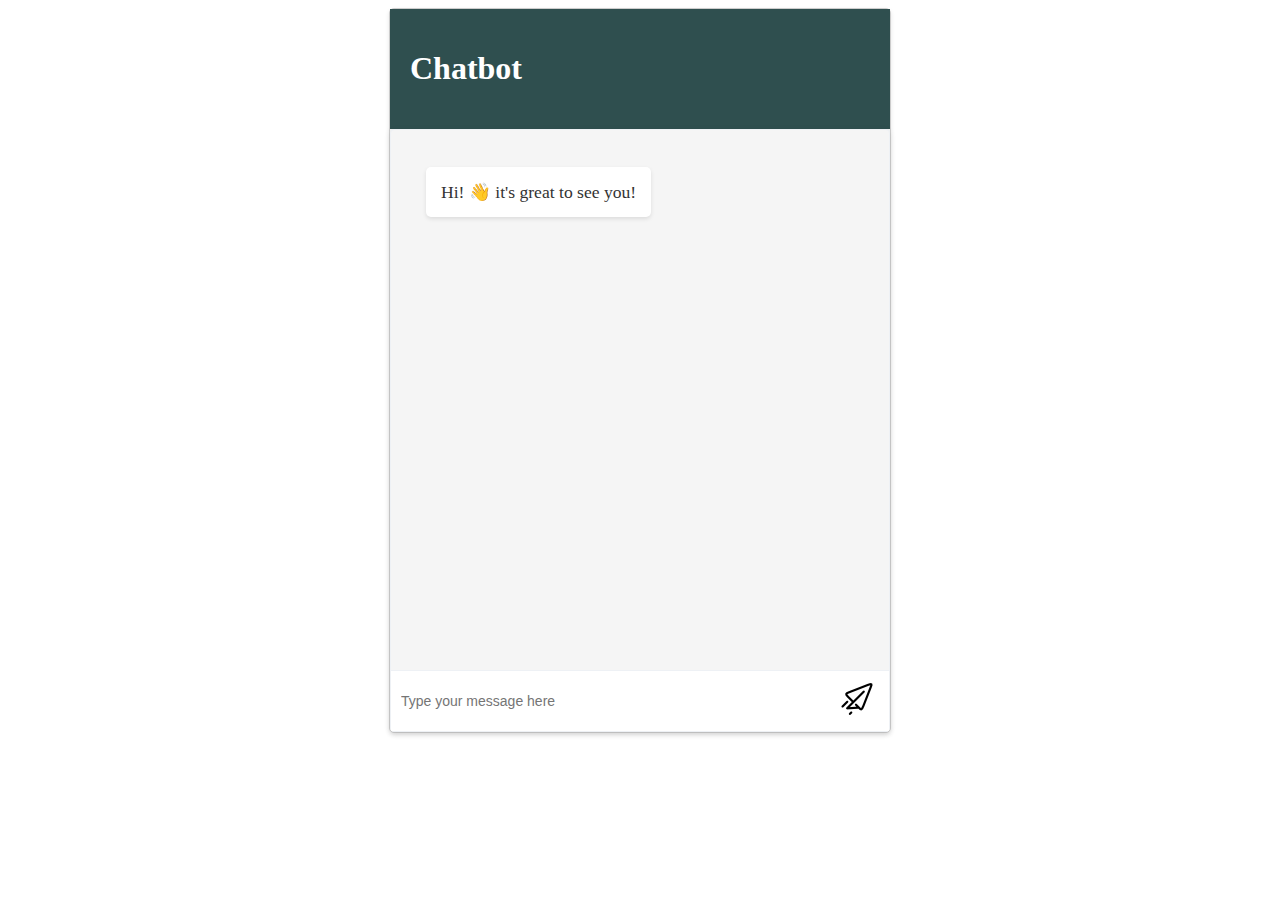
<file: Chatbot-using-html-css-and-JavaScript-main/index.html>
<!DOCTYPE html>
<html lang="en">
<head>
    <meta charset="UTF-8">
    <meta http-equiv="X-UA-Compatible" content="IE=edge">
    <meta name="viewport" content="width=device-width, initial-scale=1.0">
    <title>Chatbot</title>
    <link rel="stylesheet" href="style.css">
</head>
<body>
    <div class="chatbot-container">
        <div id="header">
            <h1>Chatbot</h1>
        </div>
        <div id="chatbot">
            <div id="conversation">
              <div class="chatbot-message">
                <p class="chatbot-text">Hi! 👋 it's great to see you!</p>
              </div>
            </div>
            <form id="input-form">
              <message-container>
                <input id="input-field" type="text" placeholder="Type your message here">
                <button id="submit-button" type="submit">
                  <img class="send-icon" src="send-message.png" alt="">
                </button>
              </message-container>
                
            </form>
        </div>  

    </div>

    <script src="chatbot.js"></script>
</body>
</html>
</file>
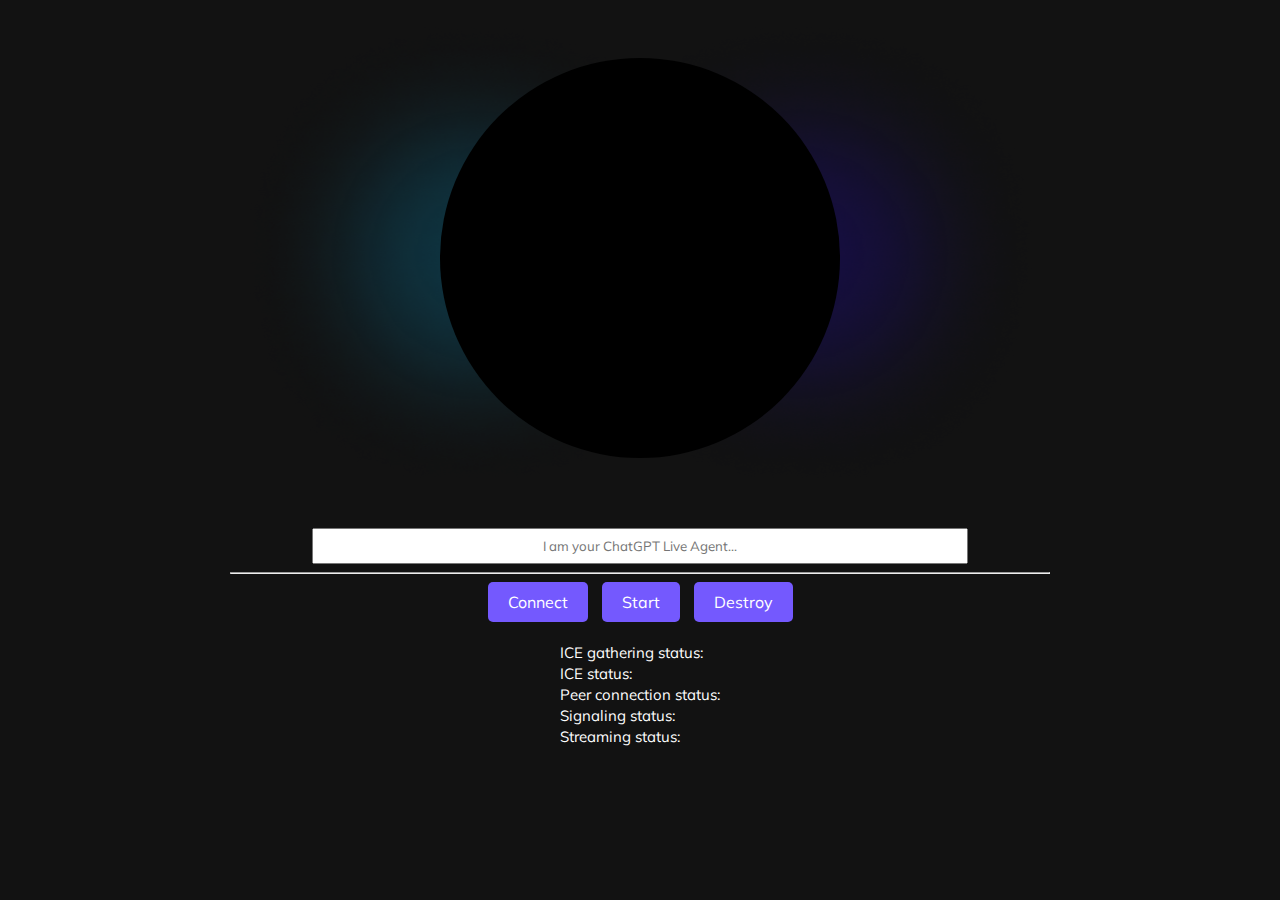
<file: D-id_Streaming_Chatgpt-main/index.html>
<!DOCTYPE html>
<html>
  <head>
    <title>D-ID Streaming POC</title>
    <!-- added google fonts -->
    <link rel="preconnect" href="https://fonts.googleapis.com" />
    <link rel="preconnect" href="https://fonts.gstatic.com" crossorigin />
    <link
      href="https://fonts.googleapis.com/css2?family=Mulish:wght@300;400;700&display=swap"
      rel="stylesheet"
    />

    <style>
      #user-input-field {
          width: 80%; /* Set desired width here */
          padding: 8px; /* Adding some padding for better appearance */
          box-sizing: border-box; /* So the width includes padding */
          margin: 0 auto; /* Centering the input box */
          display: block; /* To apply margin auto */
      }
      body {
      background-color: #121212;
      color: #ffffff;
      font-family: 'Mulish', sans-serif;
      }
      .peerConnectionState-new {
        color: cornflowerblue;
      }
      .peerConnectionState-connecting {
        color: orange;
      }
      .peerConnectionState-connected {
        color: green;
      }
      .peerConnectionState-disconnected,
      .peerConnectionState-closed,
      .peerConnectionState-failed {
        color: red;
      }

      .iceConnectionState-new {
        color: cornflowerblue;
      }
      .iceConnectionState-checking {
        color: orange;
      }
      .iceConnectionState-connected,
      .iceConnectionState-completed {
        color: green;
      }
      .peerConnectionState-disconnected,
      .peerConnectionState-closed,
      .peerConnectionState-failed {
        color: red;
      }

      .iceGatheringState-new {
        color: cornflowerblue;
      }
      .iceGatheringState-gathering {
        color: orange;
      }
      .iceGatheringState-complete {
        color: black;
      }

      .signalingState-stable {
        color: green;
      }
      .signalingState-have-local-offer,
      .signalingState-have-remote-offer,
      .signalingState-have-local-pranswer,
      .signalingState-have-remote-pranswer {
        color: cornflowerblue;
      }
      .signalingState-closed {
        color: red;
      }

      .streamingState-streaming {
        color: green;
      }

      .streamingState-empty {
        color: grey;
      }

      /* added css from here */

      body * {
        font-family: 'Mulish', sans-serif;
        text-align: center;
      }

      #content {
        width: 820px;
        position: relative;
        margin: 0 auto;
      }

      #buttons {
        clear: both;
        padding: 0 0 0 0;
        text-align: center;
      }

      button {
        padding: 10px 20px;
        border-radius: 5px;
        border: none;
        font-size: 16px;
        margin: 0 5px;
        background-color: #7459fe;
        color: #fff;
      }

      button:hover {
        background-color: #9480ff;
        cursor: pointer;
        transition: all 0.2s ease-out;
      }

      #status {
        clear: both;
        padding: 20px 0 0 0;
        text-align: left;
        display: inline-block;
        zoom: 1;
        line-height: 140%;
        font-size: 15px;
      }

      #status div {
        padding-bottom: 10px;
      }

      #video-wrapper {
        background: url(bg.png);
        height: 500px;
        background-position: top;
      }

      #video-wrapper div {
        width: 400px;
        margin: 0 auto;
        padding: 50px 0 0 0;
      }
      video {
        display: block;
        /* border:1px solid; */
        border-radius: 50%;
        background-color: #000;
      }
    </style>
  </head>

  <body>
    <!-- adde "id=content" -->
    <div id="content">
      <!-- added "id=video-wrapper" -->
      <div id="video-wrapper">
        <div>
          <video id="talk-video" width="400" height="400" autoplay></video>
        </div>
      </div>
      <br />
      <div id="input-container">
        <input type="text" id="user-input-field" placeholder="I am your ChatGPT Live Agent...">
        <hr> <!-- Add a horizontal rule -->
      </div>
      <!-- added div#buttons -->
      <div id="buttons">
        <button id="connect-button" type="button">Connect</button>
        <button id="talk-button" type="button">Start</button>
        <button id="destroy-button" type="button">Destroy</button>
      </div>

      <!-- added div#status -->
      <div id="status">
        <!-- removed the wrapping <div> tags -->
        ICE gathering status: <label id="ice-gathering-status-label"></label
        ><br />
        ICE status: <label id="ice-status-label"></label><br />
        Peer connection status: <label id="peer-status-label"></label><br />
        Signaling status: <label id="signaling-status-label"></label><br />
        Streaming status: <label id="streaming-status-label"></label><br />
      </div>
    </div>

    <script type="module" src="./index.js"></script>
  </body>
</html>
</file>
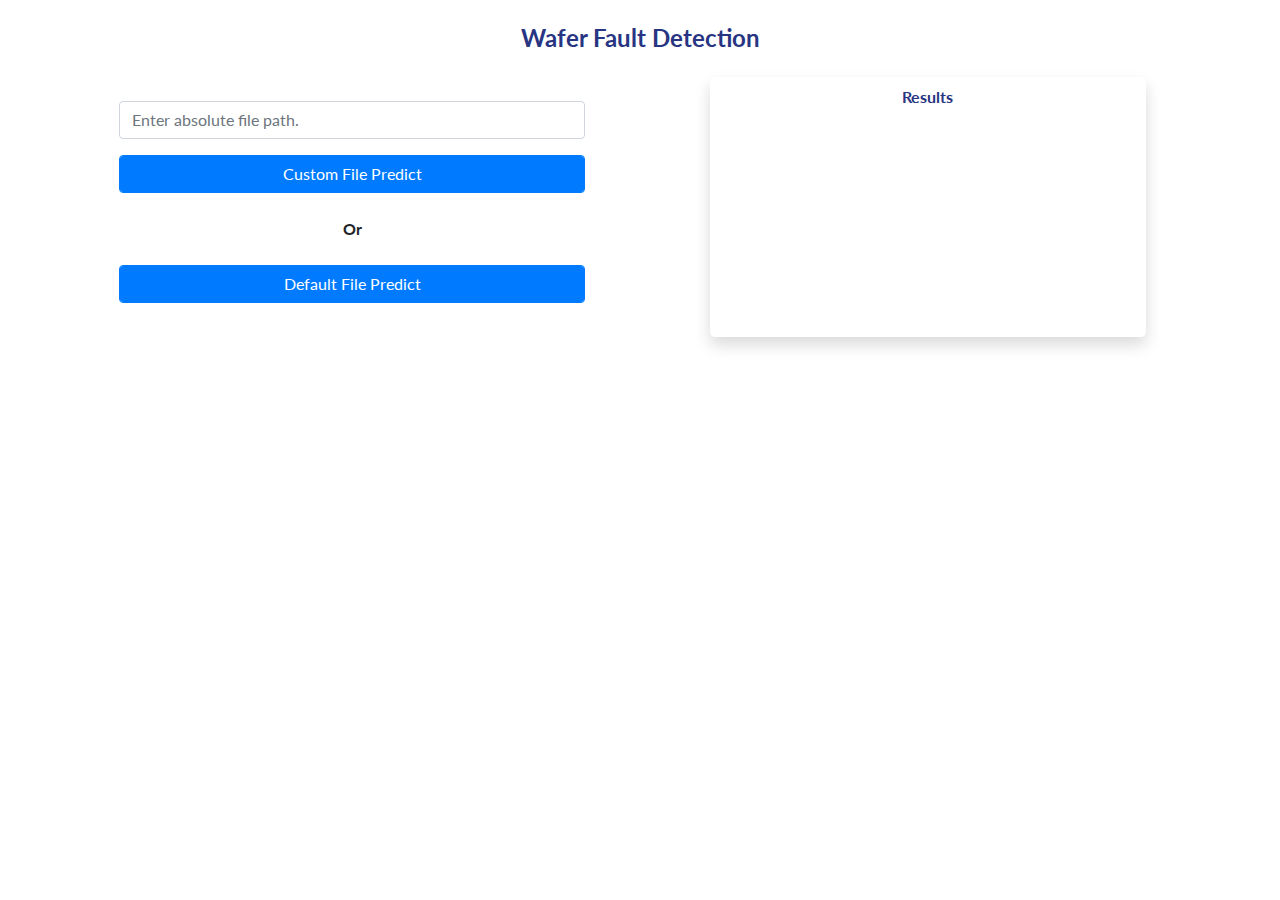
<file: 1. WaferFaultDetection/templates/index.html>
<!doctype html>
<html lang="en">
<head>
    <title>Prediction Page</title>
    <meta charset="utf-8">
    <meta name="viewport" content="width=device-width, initial-scale=1">
    <link rel="shortcut icon"
        href="data:image/png;base64," />
	<link rel="stylesheet" href="https://maxcdn.bootstrapcdn.com/bootstrap/4.4.1/css/bootstrap.min.css">
	<link href="https://fonts.googleapis.com/css?family=Lato:300,400,700,300italic,400italic,700italic" rel="stylesheet" type="text/css">
	<style>
		body{font-family:Lato,'Helvetica Neue',Helvetica,Arial,sans-serif;}
		h1,h2,h3,h4,h5,h6{font-family:Lato,'Helvetica Neue',Helvetica,Arial,sans-serif;font-weight:700;}
		.title{color:#273582;}
		#fetch{cursor:pointer;}
		#stopfetch{cursor:pointer;}
		#fetch:hover,#fetch:active,#fetch:focus,#stopfetch:hover,#stopfetch:active,#stopfetch:focus{background-color:#ff7f00;border-color:#ff7f00;}
		footer.footer{padding-top:1rem;padding-bottom:1rem;background-color: #e3e8ed!important;}
		footer a{color:#000;font-weight:600;text-decoration:none;}
		footer li a:hover{color:orange;}
		footer li i{color:#363e75;}
		footer li i:hover{color:orange;}
		.navbar-light .navbar-brand{color: rgba(0,0,0,.9);}
		.navbar-light .navbar-brand {margin-left: auto;margin-right: auto;}
		.container-fluid{width:90%;}
		.load{
			height:100%;
			background-color:#ffffffbe;
			position:absolute;
			width:100%;
			z-index:1000;
			display:none;
		}
		.loader {
		  border: 10px solid #f3f3f3;
		  border-radius: 50%;
		  border-top: 10px solid #3498db;
		  width: 30px;
		  height: 30px;
		  margin-left:auto;
		  margin-right:auto;
		  margin-top:30%;
		  -webkit-animation: spin 2s linear infinite; /* Safari */
		  animation: spin 2s linear infinite;
		}

		/* Safari */
		@-webkit-keyframes spin {
		  0% { -webkit-transform: rotate(0deg); }
		  100% { -webkit-transform: rotate(360deg); }
		}

		@keyframes spin {
		  0% { transform: rotate(0deg); }
		  100% { transform: rotate(360deg); }
		}

		@media (min-width:768px){
			header.masthead{
				padding-top:4rem;
				padding-bottom:4rem;
			}
			header.masthead h1{
				font-size:3rem;
			}
		}
		.res-container{}
		.result-box{width:80%;margin-left:auto;margin-right:auto;height: 260px;padding:10px;overflow-y: auto;}
		#loading {
			position: fixed;
			left: 0px;
			top: 0px;
			width: 100%;
			height: 100%;
			z-index: 9999999999;
			overflow: hidden;
			background: rgba(255, 255, 255, 0.7);
		}
		.loader {
			border: 8px solid #f3f3f3;
			border-top: 8px solid #363e75;
			border-radius: 50%;
			width: 60px;
			height: 60px;
			left: 50%;
			margin-left: -4em;
			display: block;
			animation: spin 2s linear infinite;
		}
		.loader,
		.loader:after {
			display: block;
			position: absolute;
			top: 50%;
			margin-top: -4.05em;
		}
		@keyframes spin {
			0% {
				transform: rotate(0deg);
			}
			100% {
				transform: rotate(360deg);
			}
		}
		.footer{position:absolute;bottom:0px;width:100%;}
		#datafetch_form{padding:0px 40px;}
		.json-result{}
		.result-box p{text-align:left;}
	</style>
</head>

<body>

<!--	&lt;!&ndash; Navigation &ndash;&gt;-->
<!--	<nav class="navbar navbar-light bg-light static-top">-->
<!--		<div class="container-fluid">-->
<!--			<a class="navbar-brand" /a>-->
<!--		</div>-->
<!--	</nav>-->

	<!-- Testimonials -->
	<section class="testimonials text-center">
		<div class="container-fluid">
			<h4 class="my-4 title">Wafer Fault Detection</h4>
			<div class="row">
				<div class="col-md-6 col-xs-12">
					<br/>
					<form method="post" id="datafetch_form" enctype="multipart/form-data">
						<div class="form-group files color">
							<input type="text" name = "csvfile" id="csvfile" class="form-control" placeholder="Enter absolute file path." required>
						</div>
						<div class=""><button class="form-control btn-primary" id="customfile">Custom File Predict</button></div>
						<br/><center><b>Or</b></center><br/>
						<button class="form-control btn-primary mb-5" id="defaultfile" data-path = "Prediction_Batch_files">
							Default File Predict
						</button>
					</form>
				</div>
				<div class="res-container  col-md-6 col-xs-12">
					<div class="result-box shadow rounded-lg">
						<h6 class="title">Results</h6>
						<div class="json-result">
							
						</div>
					</div>
				</div>
			</div>						
		</div>
	</section>

<!--	&lt;!&ndash; Footer &ndash;&gt;-->
<!--	<footer class="footer">-->
<!--		<div class="container-fluid">-->
<!--			<div class="row">-->
<!--				<div class="col-lg-6 h-100 text-center my-auto mx-auto">-->
<!--					<ul class="list-inline mb-1">-->
<!--						<li class="list-inline-item"><a href="https://ineuron.ai/home/about-us/">About</a></li>-->
<!--						<li class="list-inline-item">&sdot;</li>-->
<!--						<li class="list-inline-item"><a href="https://ux.ineuron.ai/connect.php">Contact</a></li>-->
<!--						<li class="list-inline-item">&sdot;</li>-->
<!--						<li class="list-inline-item"><a href="https://ineuron.ai/privacy.html">Privacy Policy</a></li>-->
<!--					</ul>-->
<!--					<p class="text-muted small mb-2 mb-lg-0">&copy; iNeuron.ai 2020. All Rights Reserved.</p>-->
<!--				</div>-->
<!--			</div>-->
<!--		</div>-->
<!--	</footer>-->
<!--	-->
	
	<div id="loading"><div class="loader"></div></div>
	<!-- Bootstrap core JavaScript -->
	<script src="https://ajax.googleapis.com/ajax/libs/jquery/3.4.1/jquery.min.js"></script>
	<script src="https://cdnjs.cloudflare.com/ajax/libs/popper.js/1.16.0/umd/popper.min.js"></script>
	<script src="https://maxcdn.bootstrapcdn.com/bootstrap/4.4.1/js/bootstrap.min.js"></script>
	<script>
		$(document).ready(function(){
			$('#loading').hide();
			$("#customfile").click(function(e){
				e.preventDefault();
				$('#loading').show();
				var path = $("#csvfile").val();
				$.ajax({
					//change url below
					url : "/predict",
					type: "POST",
					data: {filepath:path},
					success: function(response){
						$(".json-result").html('<p>"Prediction File created at !!!Prediction_Output_File/Predictions.csv and few of the predictions are"</p><pre>' + response + '</pre>');$('#loading').hide();}
				});
			});
			$("#defaultfile").click(function(e){
				e.preventDefault();
				$('#loading').show();
				var path = $(this).attr("data-path");
				$.ajax({
					//change url below
					url : "/predict",
					type: "POST",
					data: JSON.stringify({filepath:path}), // Convert the data to JSON format
					contentType: "application/json", // Set the Content-Type to JSON
					success: function(response){
						$(".json-result").html('<p>"Prediction File created !!!</p><pre>' + response + '</pre>');
						$('#loading').hide();
					}
				});
				
			});
		});
	</script>
</body>

</html>
</file>
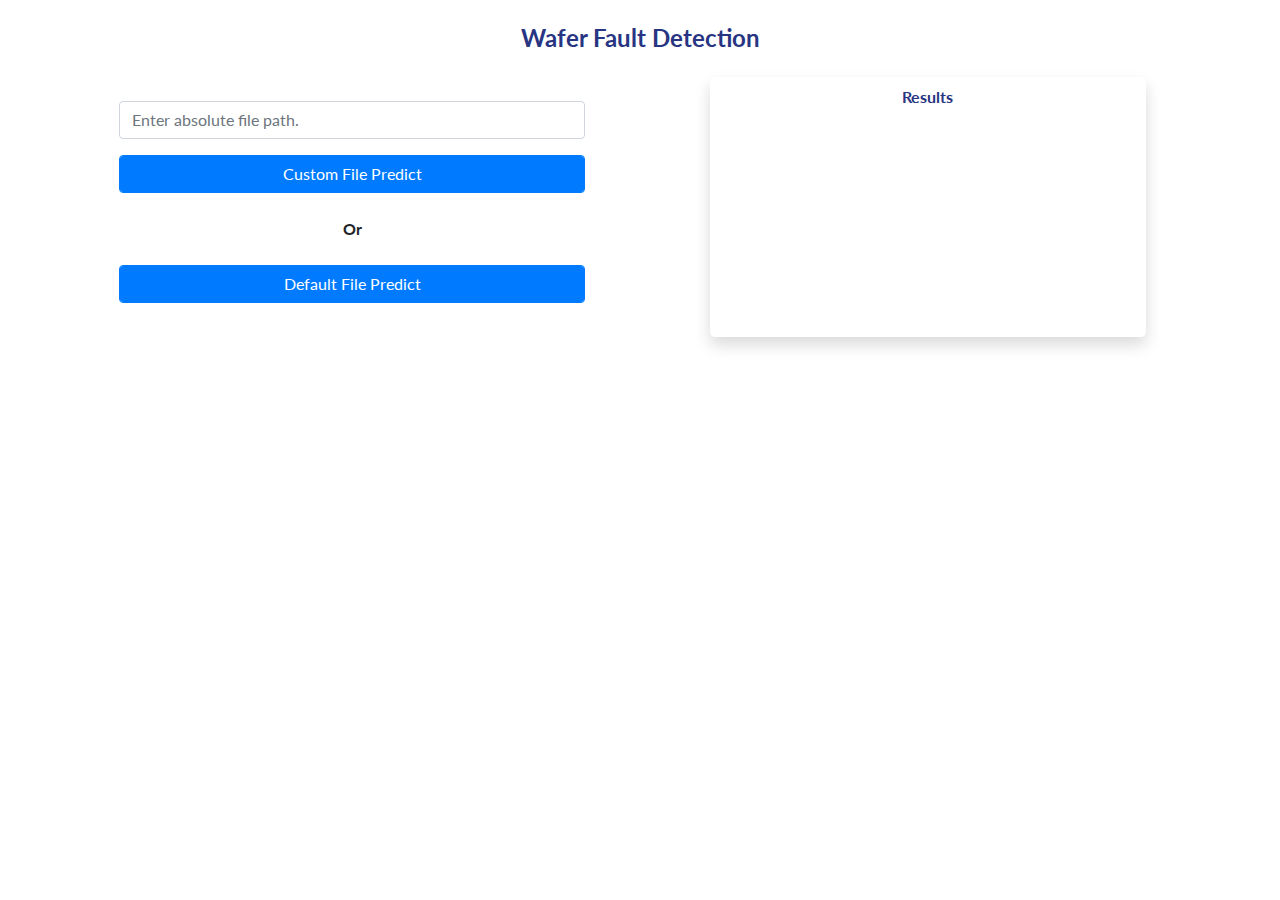
<file: 2. Cement_strength_prediction/templates/index.html>
<!doctype html>
<html lang="en">
<head>
    <title>Prediction Page</title>
    <meta charset="utf-8">
    <meta name="viewport" content="width=device-width, initial-scale=1">
    <link rel="shortcut icon"
        href="data:image/png;base64," />
	<link rel="stylesheet" href="https://maxcdn.bootstrapcdn.com/bootstrap/4.4.1/css/bootstrap.min.css">
	<link href="https://fonts.googleapis.com/css?family=Lato:300,400,700,300italic,400italic,700italic" rel="stylesheet" type="text/css">
	<style>
		body{font-family:Lato,'Helvetica Neue',Helvetica,Arial,sans-serif;}
		h1,h2,h3,h4,h5,h6{font-family:Lato,'Helvetica Neue',Helvetica,Arial,sans-serif;font-weight:700;}
		.title{color:#273582;}
		#fetch{cursor:pointer;}
		#stopfetch{cursor:pointer;}
		#fetch:hover,#fetch:active,#fetch:focus,#stopfetch:hover,#stopfetch:active,#stopfetch:focus{background-color:#ff7f00;border-color:#ff7f00;}
		footer.footer{padding-top:1rem;padding-bottom:1rem;background-color: #e3e8ed!important;}
		footer a{color:#000;font-weight:600;text-decoration:none;}
		footer li a:hover{color:orange;}
		footer li i{color:#363e75;}
		footer li i:hover{color:orange;}
		.navbar-light .navbar-brand{color: rgba(0,0,0,.9);}
		.navbar-light .navbar-brand {margin-left: auto;margin-right: auto;}
		.container-fluid{width:90%;}
		.load{
			height:100%;
			background-color:#ffffffbe;
			position:absolute;
			width:100%;
			z-index:1000;
			display:none;
		}
		.loader {
		  border: 10px solid #f3f3f3;
		  border-radius: 50%;
		  border-top: 10px solid #3498db;
		  width: 30px;
		  height: 30px;
		  margin-left:auto;
		  margin-right:auto;
		  margin-top:30%;
		  -webkit-animation: spin 2s linear infinite; /* Safari */
		  animation: spin 2s linear infinite;
		}

		/* Safari */
		@-webkit-keyframes spin {
		  0% { -webkit-transform: rotate(0deg); }
		  100% { -webkit-transform: rotate(360deg); }
		}

		@keyframes spin {
		  0% { transform: rotate(0deg); }
		  100% { transform: rotate(360deg); }
		}

		@media (min-width:768px){
			header.masthead{
				padding-top:4rem;
				padding-bottom:4rem;
			}
			header.masthead h1{
				font-size:3rem;
			}
		}
		.res-container{}
		.result-box{width:80%;margin-left:auto;margin-right:auto;height: 260px;padding:10px;overflow-y: auto;}
		#loading {
			position: fixed;
			left: 0px;
			top: 0px;
			width: 100%;
			height: 100%;
			z-index: 9999999999;
			overflow: hidden;
			background: rgba(255, 255, 255, 0.7);
		}
		.loader {
			border: 8px solid #f3f3f3;
			border-top: 8px solid #363e75;
			border-radius: 50%;
			width: 60px;
			height: 60px;
			left: 50%;
			margin-left: -4em;
			display: block;
			animation: spin 2s linear infinite;
		}
		.loader,
		.loader:after {
			display: block;
			position: absolute;
			top: 50%;
			margin-top: -4.05em;
		}
		@keyframes spin {
			0% {
				transform: rotate(0deg);
			}
			100% {
				transform: rotate(360deg);
			}
		}
		.footer{position:absolute;bottom:0px;width:100%;}
		#datafetch_form{padding:0px 40px;}
		.json-result{}
		.result-box p{text-align:left;}
	</style>
</head>

<body>

<!--	&lt;!&ndash; Navigation &ndash;&gt;-->
<!--	<nav class="navbar navbar-light bg-light static-top">-->
<!--		<div class="container-fluid">-->
<!--			<a class="navbar-brand" /a>-->
<!--		</div>-->
<!--	</nav>-->

	<!-- Testimonials -->
	<section class="testimonials text-center">
		<div class="container-fluid">
			<h4 class="my-4 title">Wafer Fault Detection</h4>
			<div class="row">
				<div class="col-md-6 col-xs-12">
					<br/>
					<form method="post" id="datafetch_form" enctype="multipart/form-data">
						<div class="form-group files color">
							<input type="text" name = "csvfile" id="csvfile" class="form-control" placeholder="Enter absolute file path." required>
						</div>
						<div class=""><button class="form-control btn-primary" id="customfile">Custom File Predict</button></div>
						<br/><center><b>Or</b></center><br/>
						<button class="form-control btn-primary mb-5" id="defaultfile" data-path = "Prediction_Batch_files">
							Default File Predict
						</button>
					</form>
				</div>
				<div class="res-container  col-md-6 col-xs-12">
					<div class="result-box shadow rounded-lg">
						<h6 class="title">Results</h6>
						<div class="json-result">

						</div>
					</div>
				</div>
			</div>
		</div>
	</section>

<!--	&lt;!&ndash; Footer &ndash;&gt;-->
<!--	<footer class="footer">-->
<!--		<div class="container-fluid">-->
<!--			<div class="row">-->
<!--				<div class="col-lg-6 h-100 text-center my-auto mx-auto">-->
<!--					<ul class="list-inline mb-1">-->
<!--						<li class="list-inline-item"><a href="https://ineuron.ai/home/about-us/">About</a></li>-->
<!--						<li class="list-inline-item">&sdot;</li>-->
<!--						<li class="list-inline-item"><a href="https://ux.ineuron.ai/connect.php">Contact</a></li>-->
<!--						<li class="list-inline-item">&sdot;</li>-->
<!--						<li class="list-inline-item"><a href="https://ineuron.ai/privacy.html">Privacy Policy</a></li>-->
<!--					</ul>-->
<!--					<p class="text-muted small mb-2 mb-lg-0">&copy; iNeuron.ai 2020. All Rights Reserved.</p>-->
<!--				</div>-->
<!--			</div>-->
<!--		</div>-->
<!--	</footer>-->
<!--	-->

	<div id="loading"><div class="loader"></div></div>
	<!-- Bootstrap core JavaScript -->
	<script src="https://ajax.googleapis.com/ajax/libs/jquery/3.4.1/jquery.min.js"></script>
	<script src="https://cdnjs.cloudflare.com/ajax/libs/popper.js/1.16.0/umd/popper.min.js"></script>
	<script src="https://maxcdn.bootstrapcdn.com/bootstrap/4.4.1/js/bootstrap.min.js"></script>
	<script>
		$(document).ready(function(){
			$('#loading').hide();
			$("#customfile").click(function(e){
				e.preventDefault();
				$('#loading').show();
				var path = $("#csvfile").val();
				$.ajax({
					//change url below
					url : "/predict",
					type: "POST",
					data: {filepath:path},
					success: function(response){
						$(".json-result").html('<p>"Prediction File created at !!!Prediction_Output_File/Predictions.csv and few of the predictions are"</p><pre>' + response + '</pre>');$('#loading').hide();}
				});
			});
			$("#defaultfile").click(function(e){
				e.preventDefault();
				$('#loading').show();
				var path = $(this).attr("data-path");
				$.ajax({
					//change url below
					url : "/predict",
					type: "POST",
					data: JSON.stringify({filepath:path}), // Convert the data to JSON format
					contentType: "application/json", // Set the Content-Type to JSON
					success: function(response){
						$(".json-result").html('<p>"Prediction File created !!!</p><pre>' + response + '</pre>');
						$('#loading').hide();
					}
				});
				
			});
		});
	</script>
</body>

</html>
</file>
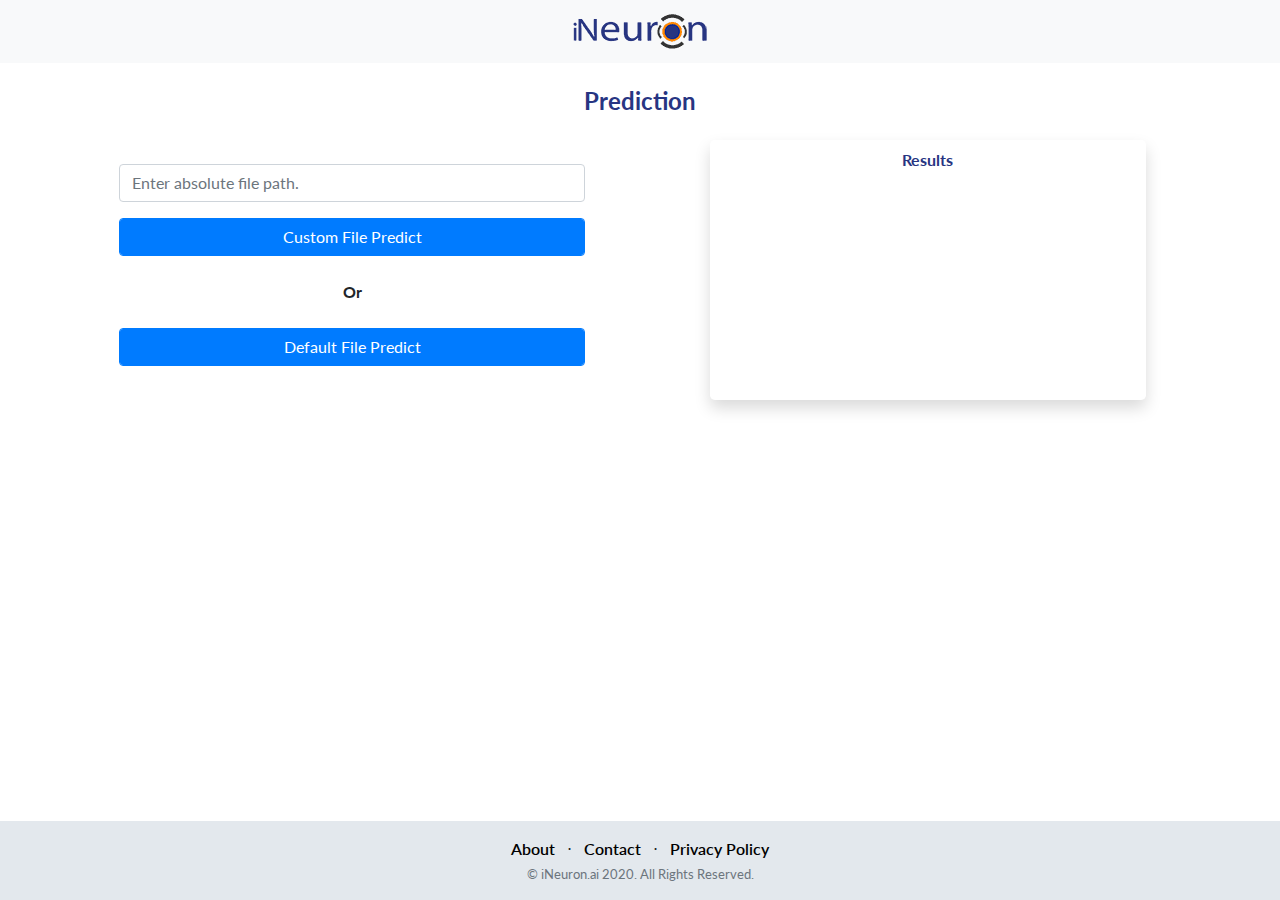
<file: 3. CreditCardDefaulters/templates/index.html>
<!doctype html>
<html lang="en">
<head>
    <title>Prediction Page</title>
    <meta charset="utf-8">
    <meta name="viewport" content="width=device-width, initial-scale=1">
    <link rel="shortcut icon"
        href="[data-uri]" />
	<link rel="stylesheet" href="https://maxcdn.bootstrapcdn.com/bootstrap/4.4.1/css/bootstrap.min.css">
	<link href="https://fonts.googleapis.com/css?family=Lato:300,400,700,300italic,400italic,700italic" rel="stylesheet" type="text/css">
	<style>
		body{font-family:Lato,'Helvetica Neue',Helvetica,Arial,sans-serif;}
		h1,h2,h3,h4,h5,h6{font-family:Lato,'Helvetica Neue',Helvetica,Arial,sans-serif;font-weight:700;}
		.title{color:#273582;}
		#fetch{cursor:pointer;}
		#stopfetch{cursor:pointer;}
		#fetch:hover,#fetch:active,#fetch:focus,#stopfetch:hover,#stopfetch:active,#stopfetch:focus{background-color:#ff7f00;border-color:#ff7f00;}
		footer.footer{padding-top:1rem;padding-bottom:1rem;background-color: #e3e8ed!important;}
		footer a{color:#000;font-weight:600;text-decoration:none;}
		footer li a:hover{color:orange;}
		footer li i{color:#363e75;}
		footer li i:hover{color:orange;}
		.navbar-light .navbar-brand{color: rgba(0,0,0,.9);}
		.navbar-light .navbar-brand {margin-left: auto;margin-right: auto;}
		.container-fluid{width:90%;}
		.load{
			height:100%;
			background-color:#ffffffbe;
			position:absolute;
			width:100%;
			z-index:1000;
			display:none;
		}
		.loader {
		  border: 10px solid #f3f3f3;
		  border-radius: 50%;
		  border-top: 10px solid #3498db;
		  width: 30px;
		  height: 30px;
		  margin-left:auto;
		  margin-right:auto;
		  margin-top:30%;
		  -webkit-animation: spin 2s linear infinite; /* Safari */
		  animation: spin 2s linear infinite;
		}

		/* Safari */
		@-webkit-keyframes spin {
		  0% { -webkit-transform: rotate(0deg); }
		  100% { -webkit-transform: rotate(360deg); }
		}

		@keyframes spin {
		  0% { transform: rotate(0deg); }
		  100% { transform: rotate(360deg); }
		}

		@media (min-width:768px){
			header.masthead{
				padding-top:4rem;
				padding-bottom:4rem;
			}
			header.masthead h1{
				font-size:3rem;
			}
		}
		.res-container{}
		.result-box{width:80%;margin-left:auto;margin-right:auto;height: 260px;padding:10px;overflow-y: auto;}
		#loading {
			position: fixed;
			left: 0px;
			top: 0px;
			width: 100%;
			height: 100%;
			z-index: 9999999999;
			overflow: hidden;
			background: rgba(255, 255, 255, 0.7);
		}
		.loader {
			border: 8px solid #f3f3f3;
			border-top: 8px solid #363e75;
			border-radius: 50%;
			width: 60px;
			height: 60px;
			left: 50%;
			margin-left: -4em;
			display: block;
			animation: spin 2s linear infinite;
		}
		.loader,
		.loader:after {
			display: block;
			position: absolute;
			top: 50%;
			margin-top: -4.05em;
		}
		@keyframes spin {
			0% {
				transform: rotate(0deg);
			}
			100% {
				transform: rotate(360deg);
			}
		}
		.footer{position:absolute;bottom:0px;width:100%;}
		#datafetch_form{padding:0px 40px;}
		.json-result{}
		.result-box p{text-align:left;}
	</style>
</head>

<body>

	<!-- Navigation -->
	<nav class="navbar navbar-light bg-light static-top">
		<div class="container-fluid">
			<a class="navbar-brand" href="https://ineuron.ai"><img src="[data-uri]" /></a>
		</div>
	</nav>

	<!-- Testimonials -->
	<section class="testimonials text-center">
		<div class="container-fluid">
			<h4 class="my-4 title">Prediction</h4>
			<div class="row">
				<div class="col-md-6 col-xs-12">
					<br/>
					<form method="post" id="datafetch_form" enctype="multipart/form-data">
						<div class="form-group files color">
							<input type="text" name = "csvfile" id="csvfile" class="form-control" placeholder="Enter absolute file path." required>
						</div>
						<div class=""><button class="form-control btn-primary" id="customfile">Custom File Predict</button></div>
						<br/><center><b>Or</b></center><br/>
						<button class="form-control btn-primary mb-5" id="defaultfile" data-path = "Prediction_Batch_files">
							Default File Predict
						</button>
					</form>
				</div>
				<div class="res-container  col-md-6 col-xs-12">
					<div class="result-box shadow rounded-lg">
						<h6 class="title">Results</h6>
						<div class="json-result">
							
						</div>
					</div>
				</div>
			</div>						
		</div>
	</section>

	<!-- Footer -->
	<footer class="footer">
		<div class="container-fluid">
			<div class="row">
				<div class="col-lg-6 h-100 text-center my-auto mx-auto">
					<ul class="list-inline mb-1">
						<li class="list-inline-item"><a href="https://ineuron.ai/home/about-us/">About</a></li>
						<li class="list-inline-item">&sdot;</li>
						<li class="list-inline-item"><a href="https://ux.ineuron.ai/connect.php">Contact</a></li>
						<li class="list-inline-item">&sdot;</li>
						<li class="list-inline-item"><a href="https://ineuron.ai/privacy.html">Privacy Policy</a></li>
					</ul>
					<p class="text-muted small mb-2 mb-lg-0">&copy; iNeuron.ai 2020. All Rights Reserved.</p>
				</div>
			</div>
		</div>
	</footer>
	
	
	<div id="loading"><div class="loader"></div></div>
	<!-- Bootstrap core JavaScript -->
	<script src="https://ajax.googleapis.com/ajax/libs/jquery/3.4.1/jquery.min.js"></script>
	<script src="https://cdnjs.cloudflare.com/ajax/libs/popper.js/1.16.0/umd/popper.min.js"></script>
	<script src="https://maxcdn.bootstrapcdn.com/bootstrap/4.4.1/js/bootstrap.min.js"></script>
	<script>
		$(document).ready(function(){
			$('#loading').hide();
			$("#customfile").click(function(e){
				e.preventDefault();
				$('#loading').show();
				var path = $("#csvfile").val();
				$.ajax({
					//change url below
					url : "/predict",
					type: "POST",
					data: {filepath:path},
					success: function(response){
						$(".json-result").html('<p>"Prediction File created at !!!Prediction_Output_File/Predictions.csvand few of the predictions are"</p><pre>' + response + '</pre>');	
						$('#loading').hide();
					}
				});
			});
			$("#defaultfile").click(function(e){
				e.preventDefault();
				$('#loading').show();
				var path = $(this).attr("data-path");
				$.ajax({
					//change url below
					url : "/predict",
					type: "POST",
					data: {filepath:path},
					success: function(response){
						$(".json-result").html('<p>"Prediction File created !!!</p><pre>' + response + '</pre>');
						$('#loading').hide();
					}
				});
				
			});
		});
	</script>
</body>

</html>
</file>
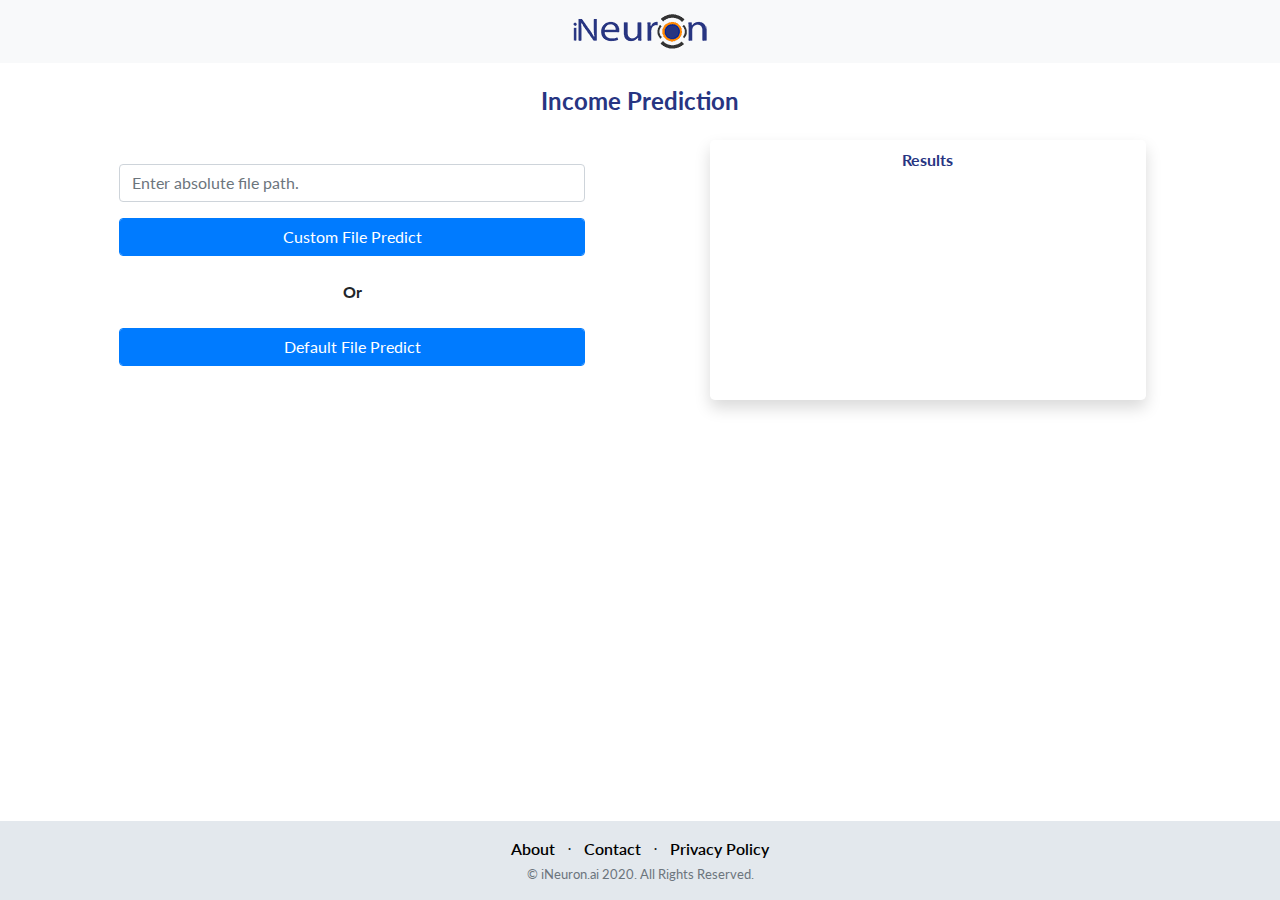
<file: 8. IncomePrediction_final/templates/index.html>
<!doctype html>
<html lang="en">
<head>
    <title>Prediction Page</title>
    <meta charset="utf-8">
    <meta name="viewport" content="width=device-width, initial-scale=1">
    <link rel="shortcut icon"
        href="[data-uri]" />
	<link rel="stylesheet" href="https://maxcdn.bootstrapcdn.com/bootstrap/4.4.1/css/bootstrap.min.css">
	<link href="https://fonts.googleapis.com/css?family=Lato:300,400,700,300italic,400italic,700italic" rel="stylesheet" type="text/css">
	<style>
		body{font-family:Lato,'Helvetica Neue',Helvetica,Arial,sans-serif;}
		h1,h2,h3,h4,h5,h6{font-family:Lato,'Helvetica Neue',Helvetica,Arial,sans-serif;font-weight:700;}
		.title{color:#273582;}
		#fetch{cursor:pointer;}
		#stopfetch{cursor:pointer;}
		#fetch:hover,#fetch:active,#fetch:focus,#stopfetch:hover,#stopfetch:active,#stopfetch:focus{background-color:#ff7f00;border-color:#ff7f00;}
		footer.footer{padding-top:1rem;padding-bottom:1rem;background-color: #e3e8ed!important;}
		footer a{color:#000;font-weight:600;text-decoration:none;}
		footer li a:hover{color:orange;}
		footer li i{color:#363e75;}
		footer li i:hover{color:orange;}
		.navbar-light .navbar-brand{color: rgba(0,0,0,.9);}
		.navbar-light .navbar-brand {margin-left: auto;margin-right: auto;}
		.container-fluid{width:90%;}
		.load{
			height:100%;
			background-color:#ffffffbe;
			position:absolute;
			width:100%;
			z-index:1000;
			display:none;
		}
		.loader {
		  border: 10px solid #f3f3f3;
		  border-radius: 50%;
		  border-top: 10px solid #3498db;
		  width: 30px;
		  height: 30px;
		  margin-left:auto;
		  margin-right:auto;
		  margin-top:30%;
		  -webkit-animation: spin 2s linear infinite; /* Safari */
		  animation: spin 2s linear infinite;
		}

		/* Safari */
		@-webkit-keyframes spin {
		  0% { -webkit-transform: rotate(0deg); }
		  100% { -webkit-transform: rotate(360deg); }
		}

		@keyframes spin {
		  0% { transform: rotate(0deg); }
		  100% { transform: rotate(360deg); }
		}

		@media (min-width:768px){
			header.masthead{
				padding-top:4rem;
				padding-bottom:4rem;
			}
			header.masthead h1{
				font-size:3rem;
			}
		}
		.res-container{}
		.result-box{width:80%;margin-left:auto;margin-right:auto;height: 260px;padding:10px;overflow-y: auto;}
		#loading {
			position: fixed;
			left: 0px;
			top: 0px;
			width: 100%;
			height: 100%;
			z-index: 9999999999;
			overflow: hidden;
			background: rgba(255, 255, 255, 0.7);
		}
		.loader {
			border: 8px solid #f3f3f3;
			border-top: 8px solid #363e75;
			border-radius: 50%;
			width: 60px;
			height: 60px;
			left: 50%;
			margin-left: -4em;
			display: block;
			animation: spin 2s linear infinite;
		}
		.loader,
		.loader:after {
			display: block;
			position: absolute;
			top: 50%;
			margin-top: -4.05em;
		}
		@keyframes spin {
			0% {
				transform: rotate(0deg);
			}
			100% {
				transform: rotate(360deg);
			}
		}
		.footer{position:absolute;bottom:0px;width:100%;}
		#datafetch_form{padding:0px 40px;}
		.json-result{}
		.result-box p{text-align:left;}
	</style>
</head>

<body>

	<!-- Navigation -->
	<nav class="navbar navbar-light bg-light static-top">
		<div class="container-fluid">
			<a class="navbar-brand" href="https://ineuron.ai"><img src="[data-uri]" /></a>
		</div>
	</nav>

	<!-- Testimonials -->
	<section class="testimonials text-center">
		<div class="container-fluid">
			<h4 class="my-4 title">Income Prediction</h4>
			<div class="row">
				<div class="col-md-6 col-xs-12">
					<br/>
					<form method="post" id="datafetch_form" enctype="multipart/form-data">
						<div class="form-group files color">
							<input type="text" name = "csvfile" id="csvfile" class="form-control" placeholder="Enter absolute file path." required>
						</div>
						<div class=""><button class="form-control btn-primary" id="customfile">Custom File Predict</button></div>
						<br/><center><b>Or</b></center><br/>
						<button class="form-control btn-primary mb-5" id="defaultfile" data-path = "Prediction_Batch_files">
							Default File Predict
						</button>
					</form>
				</div>
				<div class="res-container  col-md-6 col-xs-12">
					<div class="result-box shadow rounded-lg">
						<h6 class="title">Results</h6>
						<div class="json-result">
							
						</div>
					</div>
				</div>
			</div>						
		</div>
	</section>

	<!-- Footer -->
	<footer class="footer">
		<div class="container-fluid">
			<div class="row">
				<div class="col-lg-6 h-100 text-center my-auto mx-auto">
					<ul class="list-inline mb-1">
						<li class="list-inline-item"><a href="https://ineuron.ai/home/about-us/">About</a></li>
						<li class="list-inline-item">&sdot;</li>
						<li class="list-inline-item"><a href="https://ux.ineuron.ai/connect.php">Contact</a></li>
						<li class="list-inline-item">&sdot;</li>
						<li class="list-inline-item"><a href="https://ineuron.ai/privacy.html">Privacy Policy</a></li>
					</ul>
					<p class="text-muted small mb-2 mb-lg-0">&copy; iNeuron.ai 2020. All Rights Reserved.</p>
				</div>
			</div>
		</div>
	</footer>
	
	
	<div id="loading"><div class="loader"></div></div>
	<!-- Bootstrap core JavaScript -->
	<script src="https://ajax.googleapis.com/ajax/libs/jquery/3.4.1/jquery.min.js"></script>
	<script src="https://cdnjs.cloudflare.com/ajax/libs/popper.js/1.16.0/umd/popper.min.js"></script>
	<script src="https://maxcdn.bootstrapcdn.com/bootstrap/4.4.1/js/bootstrap.min.js"></script>
	<script>
		$(document).ready(function(){
			$('#loading').hide();
			$("#customfile").click(function(e){
				e.preventDefault();
				$('#loading').show();
				var path = $("#csvfile").val();
				$.ajax({
					//change url below
					url : "/predict",
					type: "POST",
					data: {filepath:path},
					success: function(response){
						$(".json-result").html('<p>"Prediction File created at !!!Prediction_Output_File/Predictions.csvand few of the predictions are"</p><pre>' + response + '</pre>');	
						$('#loading').hide();
					}
				});
			});
			$("#defaultfile").click(function(e){
				e.preventDefault();
				$('#loading').show();
				var path = $(this).attr("data-path");
				$.ajax({
					//change url below
					url : "/predict",
					type: "POST",
					data: {filepath:path},
					success: function(response){
						$(".json-result").html('<p>"Prediction File created !!!</p><pre>' + response + '</pre>');
						$('#loading').hide();
					}
				});
				
			});
		});
	</script>
</body>

</html>
</file>
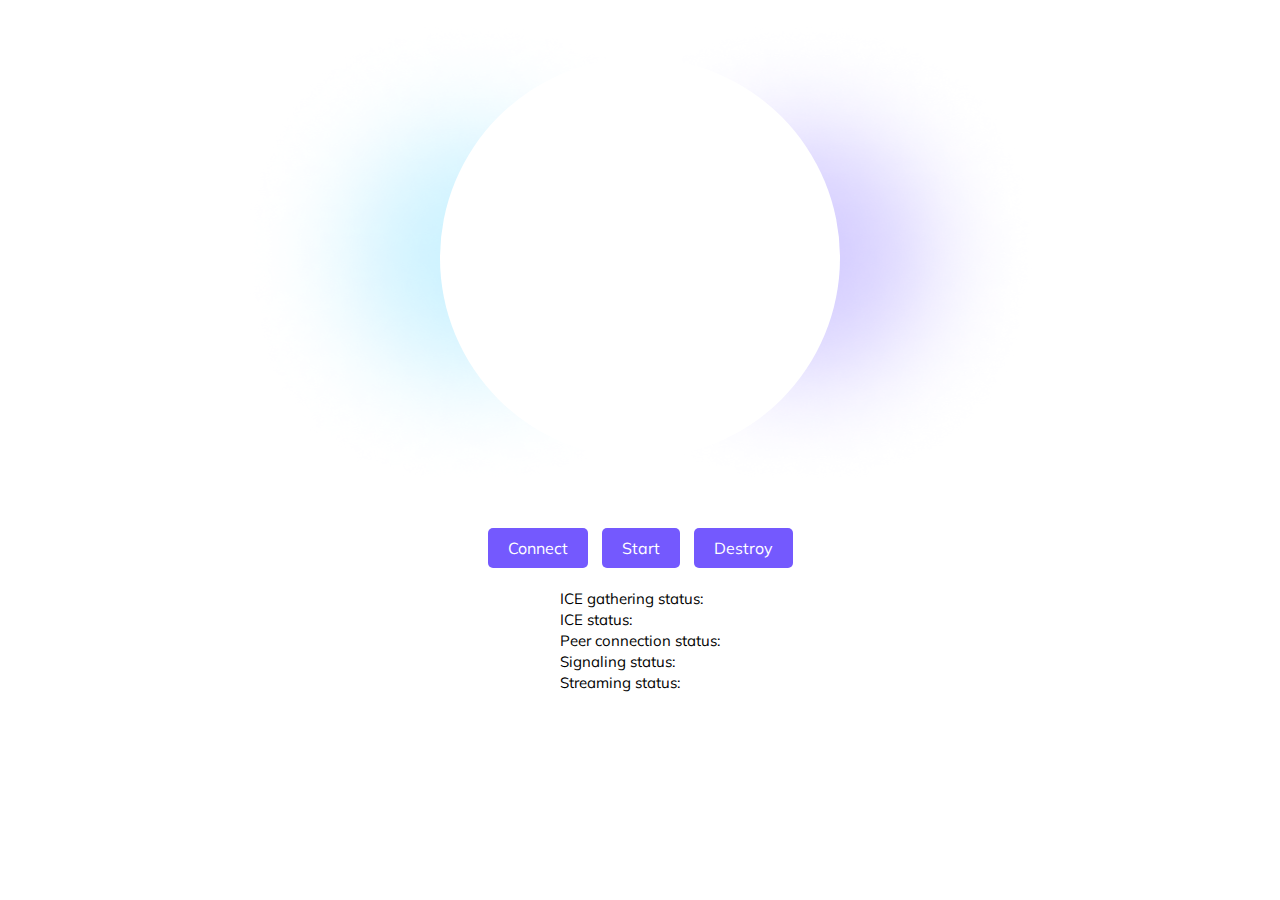
<file: D-id_Streaming_Chatgpt-main/live-streaming-demo-main/index.html>
<!DOCTYPE html>
<html>
  <head>
    <title>D-ID Streaming POC</title>
    <!-- added google fonts -->
    <link rel="preconnect" href="https://fonts.googleapis.com" />
    <link rel="preconnect" href="https://fonts.gstatic.com" crossorigin />
    <link
      href="https://fonts.googleapis.com/css2?family=Mulish:wght@300;400;700&display=swap"
      rel="stylesheet"
    />

    <style>
      .peerConnectionState-new {
        color: cornflowerblue;
      }
      .peerConnectionState-connecting {
        color: orange;
      }
      .peerConnectionState-connected {
        color: green;
      }
      .peerConnectionState-disconnected,
      .peerConnectionState-closed,
      .peerConnectionState-failed {
        color: red;
      }

      .iceConnectionState-new {
        color: cornflowerblue;
      }
      .iceConnectionState-checking {
        color: orange;
      }
      .iceConnectionState-connected,
      .iceConnectionState-completed {
        color: green;
      }
      .peerConnectionState-disconnected,
      .peerConnectionState-closed,
      .peerConnectionState-failed {
        color: red;
      }

      .iceGatheringState-new {
        color: cornflowerblue;
      }
      .iceGatheringState-gathering {
        color: orange;
      }
      .iceGatheringState-complete {
        color: black;
      }

      .signalingState-stable {
        color: green;
      }
      .signalingState-have-local-offer,
      .signalingState-have-remote-offer,
      .signalingState-have-local-pranswer,
      .signalingState-have-remote-pranswer {
        color: cornflowerblue;
      }
      .signalingState-closed {
        color: red;
      }

      .streamingState-streaming {
        color: green;
      }

      .streamingState-empty {
        color: grey;
      }

      /* added css from here */

      body * {
        font-family: 'Mulish', sans-serif;
        text-align: center;
      }

      #content {
        width: 820px;
        position: relative;
        margin: 0 auto;
      }

      #buttons {
        clear: both;
        padding: 0 0 0 0;
        text-align: center;
      }

      button {
        padding: 10px 20px;
        border-radius: 5px;
        border: none;
        font-size: 16px;
        margin: 0 5px;
        background-color: #7459fe;
        color: #fff;
      }

      button:hover {
        background-color: #9480ff;
        cursor: pointer;
        transition: all 0.2s ease-out;
      }

      #status {
        clear: both;
        padding: 20px 0 0 0;
        text-align: left;
        display: inline-block;
        zoom: 1;
        line-height: 140%;
        font-size: 15px;
      }

      #status div {
        padding-bottom: 10px;
      }

      #video-wrapper {
        background: url(bg.png);
        height: 500px;
        background-position: top;
      }

      #video-wrapper div {
        width: 400px;
        margin: 0 auto;
        padding: 50px 0 0 0;
      }
      video {
        display: block;
        /*border:1px solid;*/
        border-radius: 50%;
        background-color: #fff;
      }
    </style>
  </head>

  <body>
    <!-- adde "id=content" -->
    <div id="content">
      <!-- added "id=video-wrapper" -->
      <div id="video-wrapper">
        <div>
          <video id="talk-video" width="400" height="400" autoplay></video>
        </div>
      </div>
      <br />

      <!-- added div#buttons -->
      <div id="buttons">
        <button id="connect-button" type="button">Connect</button>
        <button id="talk-button" type="button">Start</button>
        <button id="destroy-button" type="button">Destroy</button>
      </div>

      <!-- added div#status -->
      <div id="status">
        <!-- removed the wrapping <div> tags -->
        ICE gathering status: <label id="ice-gathering-status-label"></label
        ><br />
        ICE status: <label id="ice-status-label"></label><br />
        Peer connection status: <label id="peer-status-label"></label><br />
        Signaling status: <label id="signaling-status-label"></label><br />
        Streaming status: <label id="streaming-status-label"></label><br />
      </div>
    </div>

    <script type="module" src="./index.js"></script>
  </body>
</html>
</file>
<file: Chatbot-using-html-css-and-JavaScript-main/style.css>
body {
    display: flex;
    justify-content: center;
}

.chatbot-container {
    width: 500px;
    margin: 0 auto;
    background-color: #f5f5f5;
    border: 1px solid #cccccc;
    border-radius: 5px;
    box-shadow: 0 2px 4px rgba(0, 0, 0, 0.1);
  }

#chatbot {
    background-color: #f5f5f5;
    border: 1px solid #eef1f5;
    box-shadow: 0 2px 6px 0 rgba(0, 0, 0, 0.1);
    border-radius: 4px;
  }
  
  #header {
    background-color: darkslategrey;
    color: #ffffff;
    padding: 20px;
    font-size: 1em;
    font-weight: bold;
  }

  message-container {
    background: #ffffff;
    width: 100%;
    display: flex;
    align-items: center;
  }
  
  
  #conversation {
    height: 500px;
    overflow-y: auto;
    padding: 20px;
    display: flex;
    flex-direction: column;
  }

  @keyframes message-fade-in {
    from {
      opacity: 0;
      transform: translateY(-20px);
    }
    to {
      opacity: 1;
      transform: translateY(0);
    }
  }
  
  .chatbot-message {
    display: flex;
    align-items: flex-start;
    position: relative;
    font-size: 16px;
    line-height: 20px;
    border-radius: 20px;
    word-wrap: break-word;
    white-space: pre-wrap;
    max-width: 100%;
    padding: 0 15px;
  }

  .user-message {
    justify-content: flex-end;
  }


.chatbot-text {
    background-color: white;
    color: #333333;
    font-size: 1.1em;
    padding: 15px;
    border-radius: 5px;
    box-shadow: 0 2px 4px rgba(0, 0, 0, 0.1);
  }
  
  #input-form {
    display: flex;
    align-items: center;
    border-top: 1px solid #eef1f5;
  }
  
  #input-field {
    flex: 1;
    height: 60px;
    border: 1px solid #eef1f5;
    border-radius: 4px;
    padding: 0 10px;
    font-size: 14px;
    transition: border-color 0.3s;
    background: #ffffff;
    color: #333333;
    border: none;
  }

  .send-icon {
    margin-right: 10px;
    cursor: pointer;
  }
  
  #input-field:focus {
    border-color: #333333;
    outline: none;
  }
  
  #submit-button {
    background-color: transparent;
    border: none;
  }

  p[sentTime]:hover::after {    
    content: attr(sentTime);
    position: absolute;
    top: -3px;
    font-size: 14px;
    color: gray;
  }

  .chatbot p[sentTime]:hover::after {  
    left: 15px;
  }

  .user-message p[sentTime]:hover::after {  
    right: 15px;
  }
  

  /* width */
::-webkit-scrollbar {
    width: 10px;
  }
  
  /* Track */
  ::-webkit-scrollbar-track {
    background: #f1f1f1; 
  }
   
  /* Handle */
  ::-webkit-scrollbar-thumb {
    background: #888; 
  }
  
  /* Handle on hover */
  ::-webkit-scrollbar-thumb:hover {
    background: #555; 
  }
</file>
